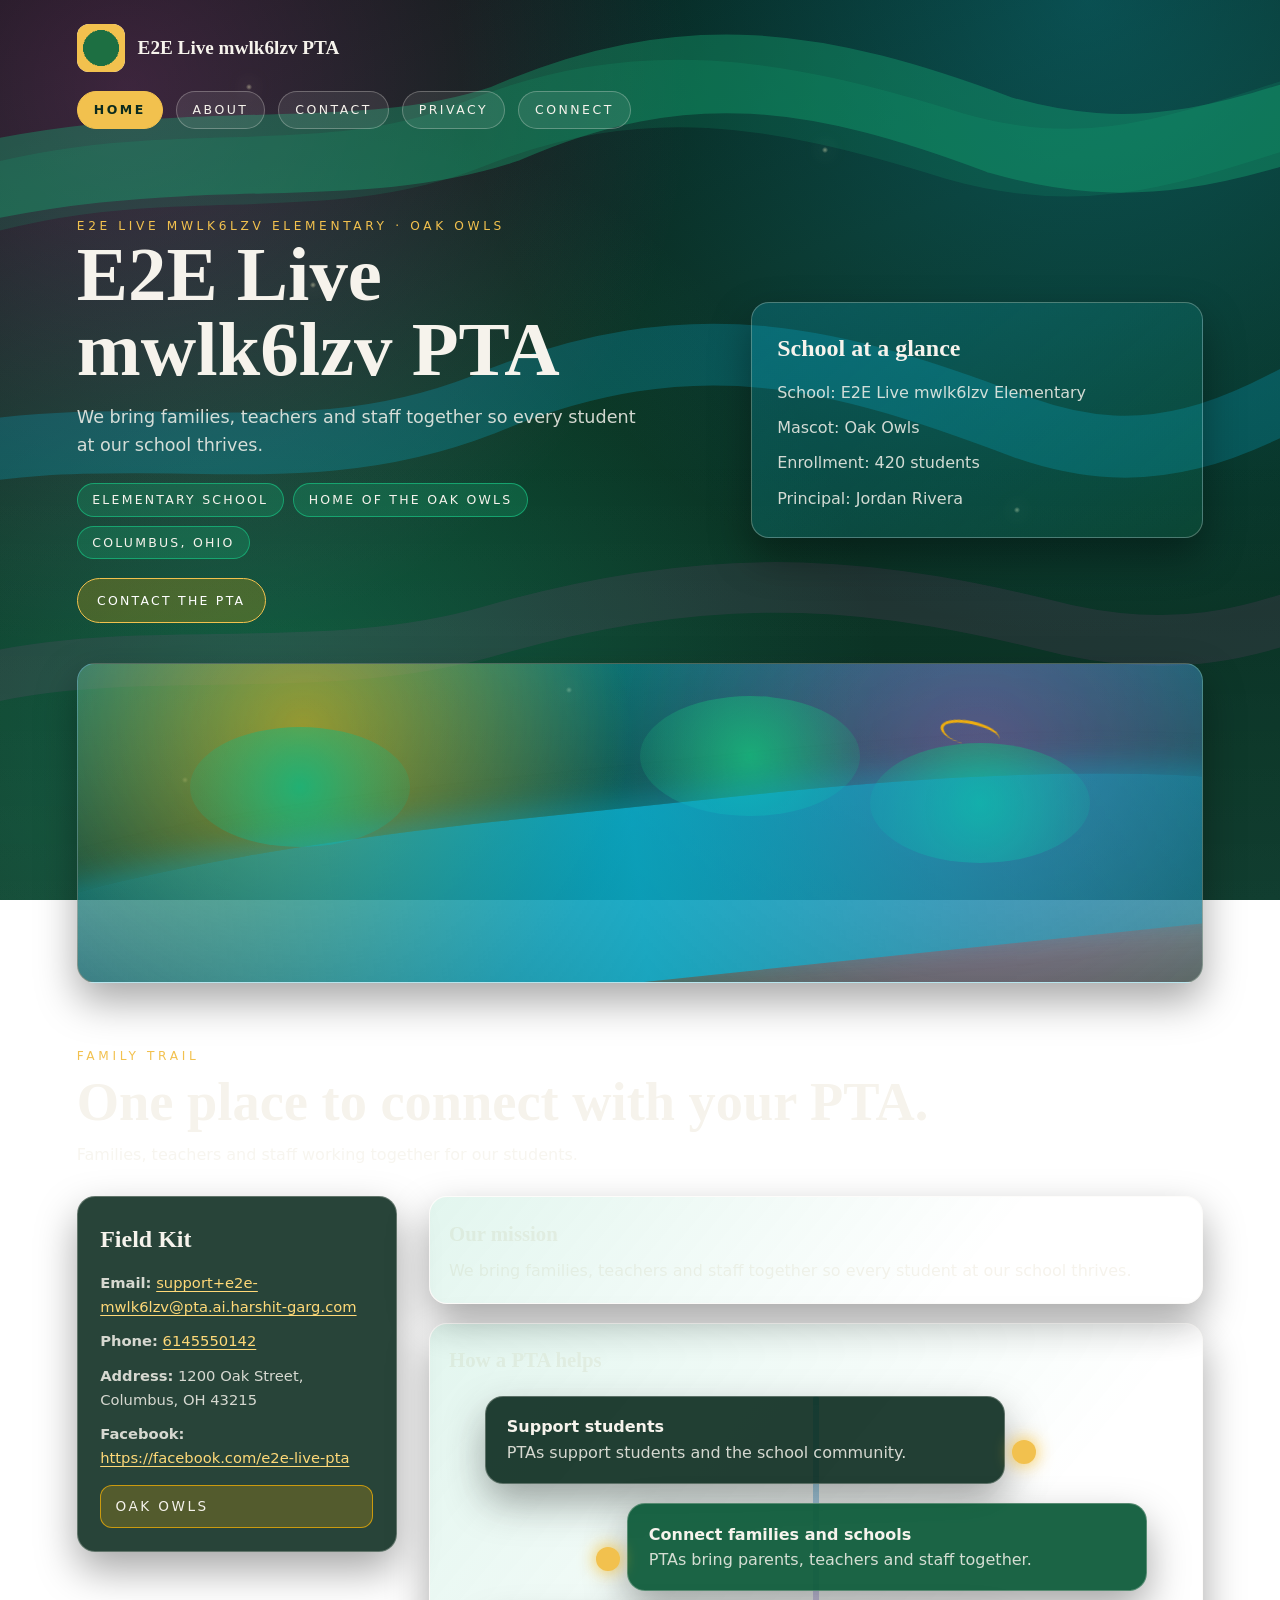
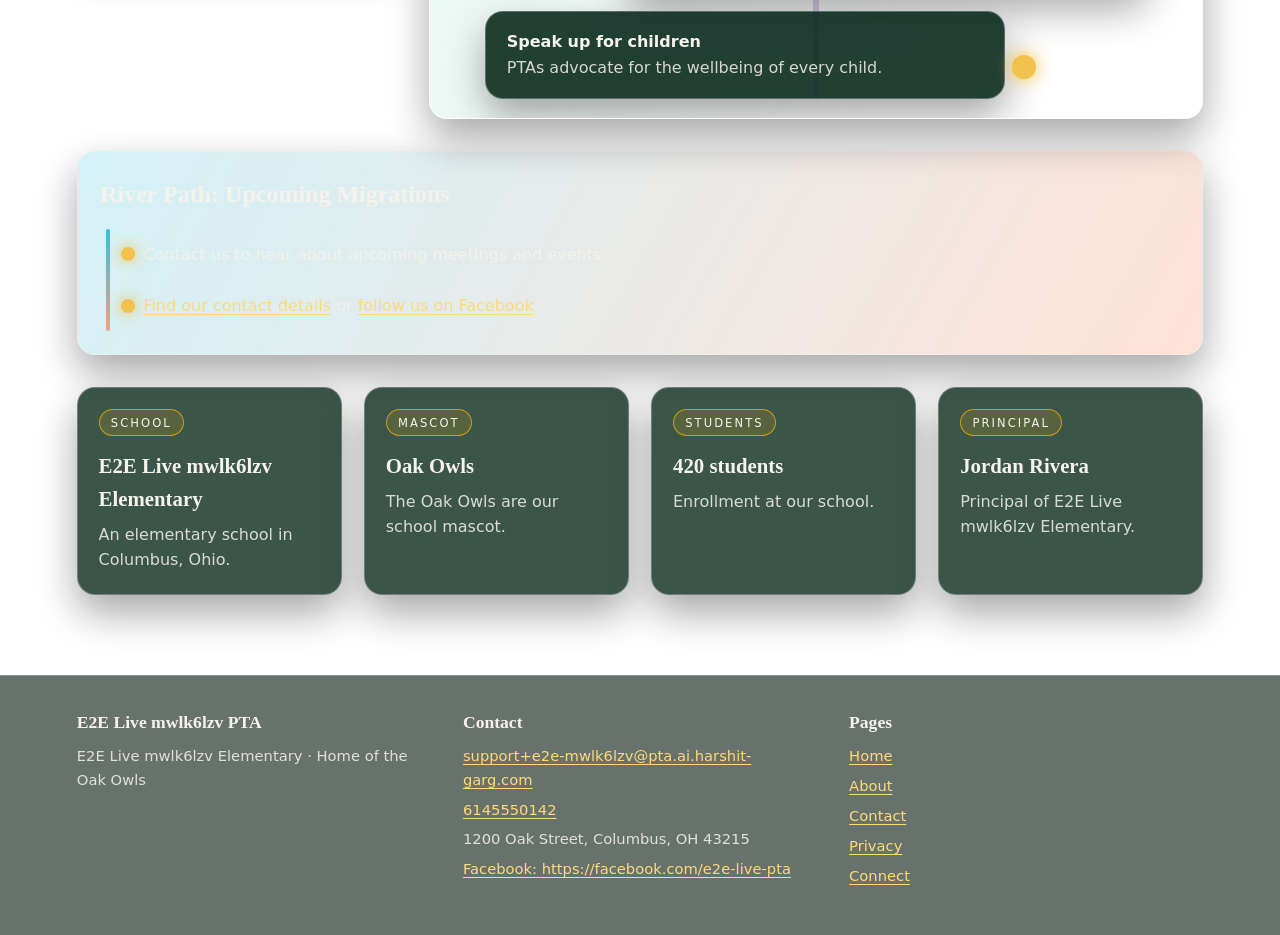
<file: site/index.html>
<!doctype html>
<html lang="en"><head><meta charset="UTF-8"><meta name="viewport" content="width=device-width, initial-scale=1">
<title>Home | E2E Live mwlk6lzv PTA</title><link rel="stylesheet" href="styles.css"></head>
<body><div class="mist" aria-hidden="true"></div>
<div class="parallax" aria-hidden="true"><svg viewBox="0 0 1200 800" preserveAspectRatio="xMidYMid slice"><path d="M-60,180 C180,110 330,160 480,110 C640,40 760,60 920,120 C1060,160 1140,120 1300,70" fill="none" stroke="rgba(24,180,122,0.35)" stroke-width="70" stroke-linecap="round"/><path d="M-80,420 C140,360 280,430 460,360 C650,280 780,320 940,380 C1080,430 1160,360 1280,300" fill="none" stroke="rgba(11,179,213,0.25)" stroke-width="55" stroke-linecap="round"/></svg></div>
<div class="leaf-layer" aria-hidden="true"><svg viewBox="0 0 1200 800" preserveAspectRatio="xMidYMid slice"><path d="M-40,620 C120,560 300,610 470,560 C680,500 820,520 980,560 C1120,590 1180,540 1280,520" fill="none" stroke="rgba(255,79,216,0.25)" stroke-width="45" stroke-linecap="round"/><path d="M-50,200 C150,120 300,180 450,120 C600,60 720,80 880,130 C1020,170 1100,120 1250,80" fill="none" stroke="rgba(24,180,122,0.45)" stroke-width="60" stroke-linecap="round"/></svg></div>
<div class="fireflies" aria-hidden="true"><span class="firefly" style="top:8%;left:20%"></span><span class="firefly"></span><span class="firefly"></span><span class="firefly"></span><span class="firefly"></span><span class="firefly"></span></div><a class="skip" href="#main">Skip to content</a>
<div class="rainforest">
<header><div class="brand"><img src="assets/E2E-Live-Logo.png" alt="E2E Live mwlk6lzv PTA logo" width="48" height="48"><span>E2E Live mwlk6lzv PTA</span></div>
<nav class="nav" aria-label="Main"><a href="index.html" aria-current="page">Home</a><a href="about.html">About</a><a href="contact.html">Contact</a><a href="privacy.html">Privacy</a><a href="connect.html">Connect</a></nav></header>
<main id="main"><div class="hero"><div><div class="section-kicker">E2E Live mwlk6lzv Elementary · Oak Owls</div><h1>E2E Live mwlk6lzv PTA</h1><p>We bring families, teachers and staff together so every student at our school thrives.</p>
<div class="hero-tags"><span>Elementary school</span><span>Home of the Oak Owls</span><span>Columbus, Ohio</span></div><a class="hero-cta" href="contact.html">Contact the PTA</a></div>
<aside class="hero-panel"><h2>School at a glance</h2><ul><li>School: E2E Live mwlk6lzv Elementary</li><li>Mascot: Oak Owls</li><li>Enrollment: 420 students</li><li>Principal: Jordan Rivera</li></ul></aside><div class="hero-illustration" aria-hidden="true"><div class="canopy one"></div><div class="canopy two"></div><div class="canopy three"></div><div class="river"></div><div class="bird"></div></div></div>
<section id="family"><div class="section-header"><div class="section-kicker">Family Trail</div><h2 class="section-title">One place to connect with your PTA.</h2><p class=section-sub>Families, teachers and staff working together for our students.</p></div>
<div class="guide-layout"><aside class="field-kit"><h3>Field Kit</h3><ul><li><strong>Email:</strong> <a href="mailto:support+e2e-mwlk6lzv@pta.ai.harshit-garg.com">support+e2e-mwlk6lzv@pta.ai.harshit-garg.com</a></li><li><strong>Phone:</strong> <a href="tel:6145550142">6145550142</a></li><li><strong>Address:</strong> 1200 Oak Street, Columbus, OH 43215</li><li><strong>Facebook:</strong> <a href="https://facebook.com/e2e-live-pta">https://facebook.com/e2e-live-pta</a></li></ul><div class="date-chip">Oak Owls</div></aside><div class="trail-log"><div class="trail-item"><h3>Our mission</h3><p>We bring families, teachers and staff together so every student at our school thrives.</p></div>
<div class="trail-item"><h3>How a PTA helps</h3><div class="trail-map"><div class="trail-connector" aria-hidden="true"></div><div class="trail-node"><strong>Support students</strong><p>PTAs support students and the school community.</p></div><div class="trail-node"><strong>Connect families and schools</strong><p>PTAs bring parents, teachers and staff together.</p></div><div class="trail-node"><strong>Speak up for children</strong><p>PTAs advocate for the wellbeing of every child.</p></div></div></div></div></div>
<div class="river-path"><h3>River Path: Upcoming Migrations</h3><div class="river-track"><div class="river-stop">Contact us to hear about upcoming meetings and events.</div><div class="river-stop"><a href="contact.html">Find our contact details</a> or <a href="connect.html">follow us on Facebook</a>.</div></div></div>
<div class="specimen-grid spaced"><article class="specimen"><div class="tag">School</div><h3>E2E Live mwlk6lzv Elementary</h3><p>An elementary school in Columbus, Ohio.</p></article><article class="specimen"><div class="tag">Mascot</div><h3>Oak Owls</h3><p>The Oak Owls are our school mascot.</p></article><article class="specimen"><div class="tag">Students</div><h3>420 students</h3><p>Enrollment at our school.</p></article><article class="specimen"><div class="tag">Principal</div><h3>Jordan Rivera</h3><p>Principal of E2E Live mwlk6lzv Elementary.</p></article></div></section></main>
<footer><div><h2>E2E Live mwlk6lzv PTA</h2><p>E2E Live mwlk6lzv Elementary · Home of the Oak Owls</p></div>
<div><h2>Contact</h2><ul><li><a href="mailto:support+e2e-mwlk6lzv@pta.ai.harshit-garg.com">support+e2e-mwlk6lzv@pta.ai.harshit-garg.com</a></li><li><a href="tel:6145550142">6145550142</a></li><li>1200 Oak Street, Columbus, OH 43215</li><li><a href="https://facebook.com/e2e-live-pta">Facebook: https://facebook.com/e2e-live-pta</a></li></ul></div>
<div><h2>Pages</h2><ul><li><a href="index.html">Home</a></li><li><a href="about.html">About</a></li><li><a href="contact.html">Contact</a></li><li><a href="privacy.html">Privacy</a></li><li><a href="connect.html">Connect</a></li></ul></div></footer>
</div></body></html>
</file>
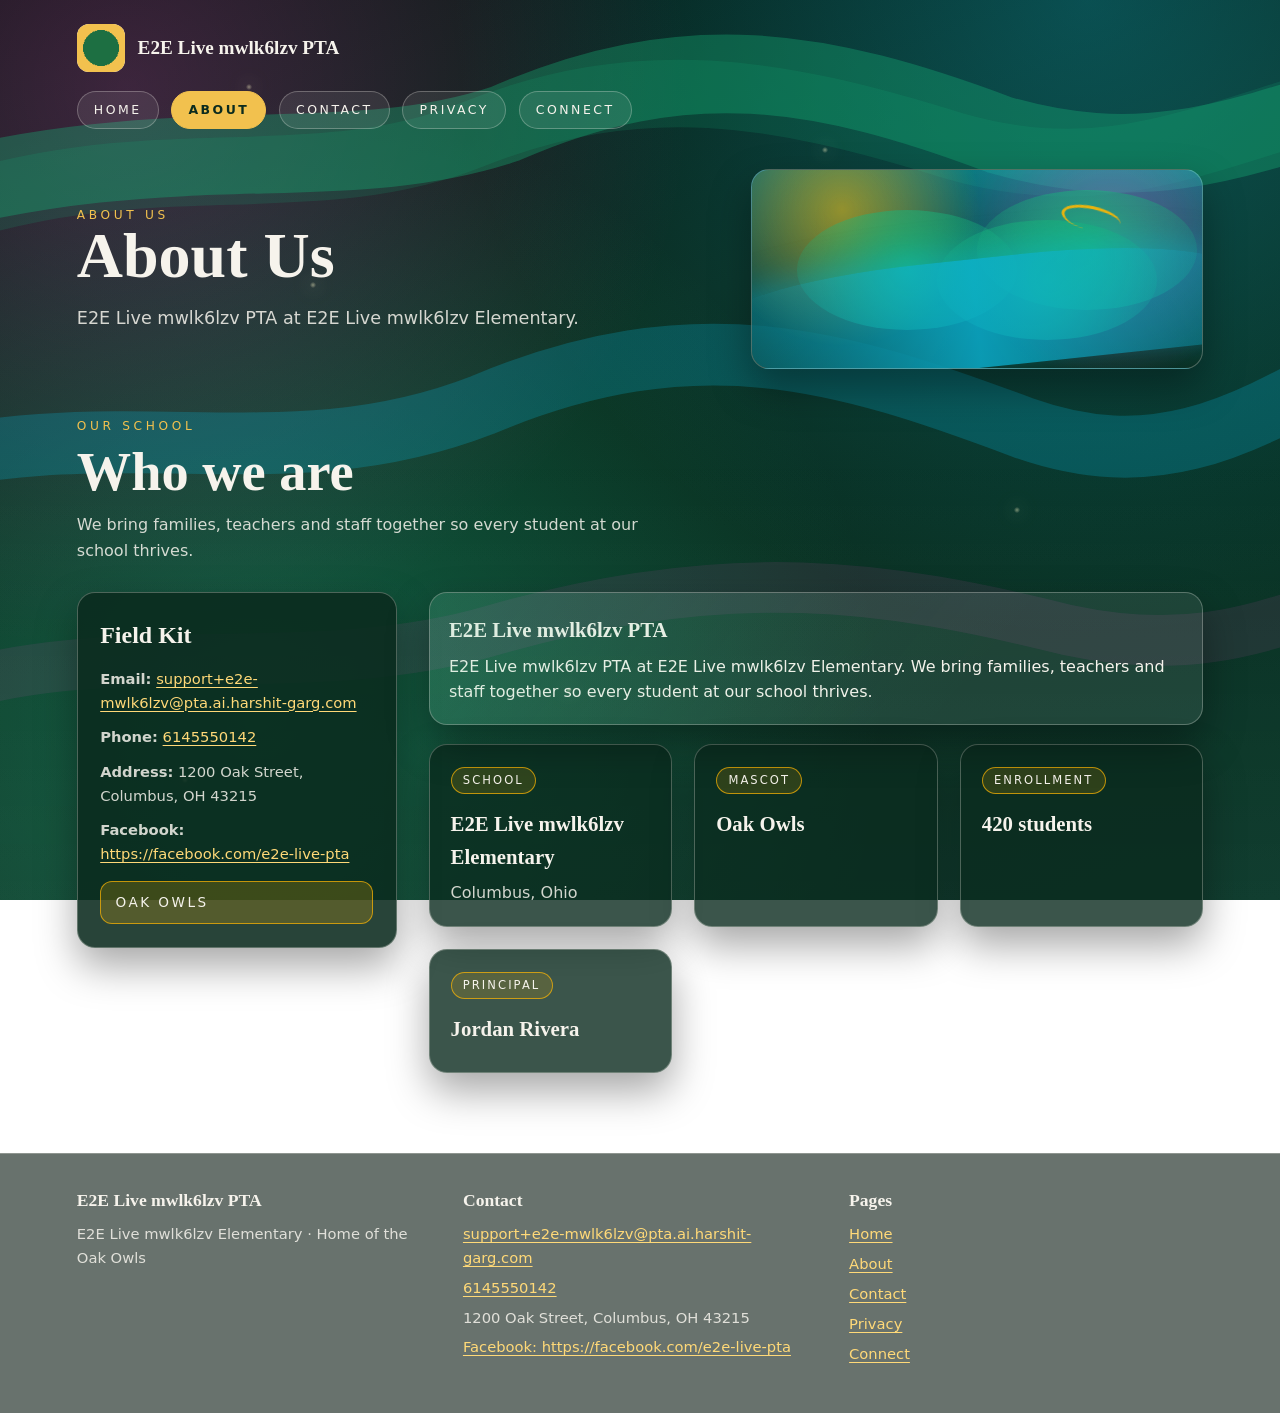
<file: site/about.html>
<!doctype html>
<html lang="en"><head><meta charset="UTF-8"><meta name="viewport" content="width=device-width, initial-scale=1">
<title>About | E2E Live mwlk6lzv PTA</title><link rel="stylesheet" href="styles.css"></head>
<body><div class="mist" aria-hidden="true"></div>
<div class="parallax" aria-hidden="true"><svg viewBox="0 0 1200 800" preserveAspectRatio="xMidYMid slice"><path d="M-60,180 C180,110 330,160 480,110 C640,40 760,60 920,120 C1060,160 1140,120 1300,70" fill="none" stroke="rgba(24,180,122,0.35)" stroke-width="70" stroke-linecap="round"/><path d="M-80,420 C140,360 280,430 460,360 C650,280 780,320 940,380 C1080,430 1160,360 1280,300" fill="none" stroke="rgba(11,179,213,0.25)" stroke-width="55" stroke-linecap="round"/></svg></div>
<div class="leaf-layer" aria-hidden="true"><svg viewBox="0 0 1200 800" preserveAspectRatio="xMidYMid slice"><path d="M-40,620 C120,560 300,610 470,560 C680,500 820,520 980,560 C1120,590 1180,540 1280,520" fill="none" stroke="rgba(255,79,216,0.25)" stroke-width="45" stroke-linecap="round"/><path d="M-50,200 C150,120 300,180 450,120 C600,60 720,80 880,130 C1020,170 1100,120 1250,80" fill="none" stroke="rgba(24,180,122,0.45)" stroke-width="60" stroke-linecap="round"/></svg></div>
<div class="fireflies" aria-hidden="true"><span class="firefly" style="top:8%;left:20%"></span><span class="firefly"></span><span class="firefly"></span><span class="firefly"></span><span class="firefly"></span><span class="firefly"></span></div><a class="skip" href="#main">Skip to content</a>
<div class="rainforest">
<header><div class="brand"><img src="assets/E2E-Live-Logo.png" alt="E2E Live mwlk6lzv PTA logo" width="48" height="48"><span>E2E Live mwlk6lzv PTA</span></div>
<nav class="nav" aria-label="Main"><a href="index.html">Home</a><a href="about.html" aria-current="page">About</a><a href="contact.html">Contact</a><a href="privacy.html">Privacy</a><a href="connect.html">Connect</a></nav><div class="hero hero-small"><div><div class="section-kicker">About us</div><h1>About Us</h1><p>E2E Live mwlk6lzv PTA at E2E Live mwlk6lzv Elementary.</p></div><div class="hero-illustration" aria-hidden="true"><div class="canopy one"></div><div class="canopy two"></div><div class="canopy three"></div><div class="river"></div><div class="bird"></div></div></div></header>
<main id="main"><section><div class="section-header"><div class="section-kicker">Our school</div><h2 class="section-title">Who we are</h2><p class=section-sub>We bring families, teachers and staff together so every student at our school thrives.</p></div>
<div class="guide-layout"><aside class="field-kit"><h3>Field Kit</h3><ul><li><strong>Email:</strong> <a href="mailto:support+e2e-mwlk6lzv@pta.ai.harshit-garg.com">support+e2e-mwlk6lzv@pta.ai.harshit-garg.com</a></li><li><strong>Phone:</strong> <a href="tel:6145550142">6145550142</a></li><li><strong>Address:</strong> 1200 Oak Street, Columbus, OH 43215</li><li><strong>Facebook:</strong> <a href="https://facebook.com/e2e-live-pta">https://facebook.com/e2e-live-pta</a></li></ul><div class="date-chip">Oak Owls</div></aside><div class="trail-log"><div class="trail-item"><h3>E2E Live mwlk6lzv PTA</h3><p>E2E Live mwlk6lzv PTA at E2E Live mwlk6lzv Elementary. We bring families, teachers and staff together so every student at our school thrives.</p></div>
<div class="specimen-grid"><article class="specimen"><div class="tag">School</div><h3>E2E Live mwlk6lzv Elementary</h3><p>Columbus, Ohio</p></article><article class="specimen"><div class="tag">Mascot</div><h3>Oak Owls</h3></article><article class="specimen"><div class="tag">Enrollment</div><h3>420 students</h3></article><article class="specimen"><div class="tag">Principal</div><h3>Jordan Rivera</h3></article></div></div></div></section></main>
<footer><div><h2>E2E Live mwlk6lzv PTA</h2><p>E2E Live mwlk6lzv Elementary · Home of the Oak Owls</p></div>
<div><h2>Contact</h2><ul><li><a href="mailto:support+e2e-mwlk6lzv@pta.ai.harshit-garg.com">support+e2e-mwlk6lzv@pta.ai.harshit-garg.com</a></li><li><a href="tel:6145550142">6145550142</a></li><li>1200 Oak Street, Columbus, OH 43215</li><li><a href="https://facebook.com/e2e-live-pta">Facebook: https://facebook.com/e2e-live-pta</a></li></ul></div>
<div><h2>Pages</h2><ul><li><a href="index.html">Home</a></li><li><a href="about.html">About</a></li><li><a href="contact.html">Contact</a></li><li><a href="privacy.html">Privacy</a></li><li><a href="connect.html">Connect</a></li></ul></div></footer>
</div></body></html>
</file>
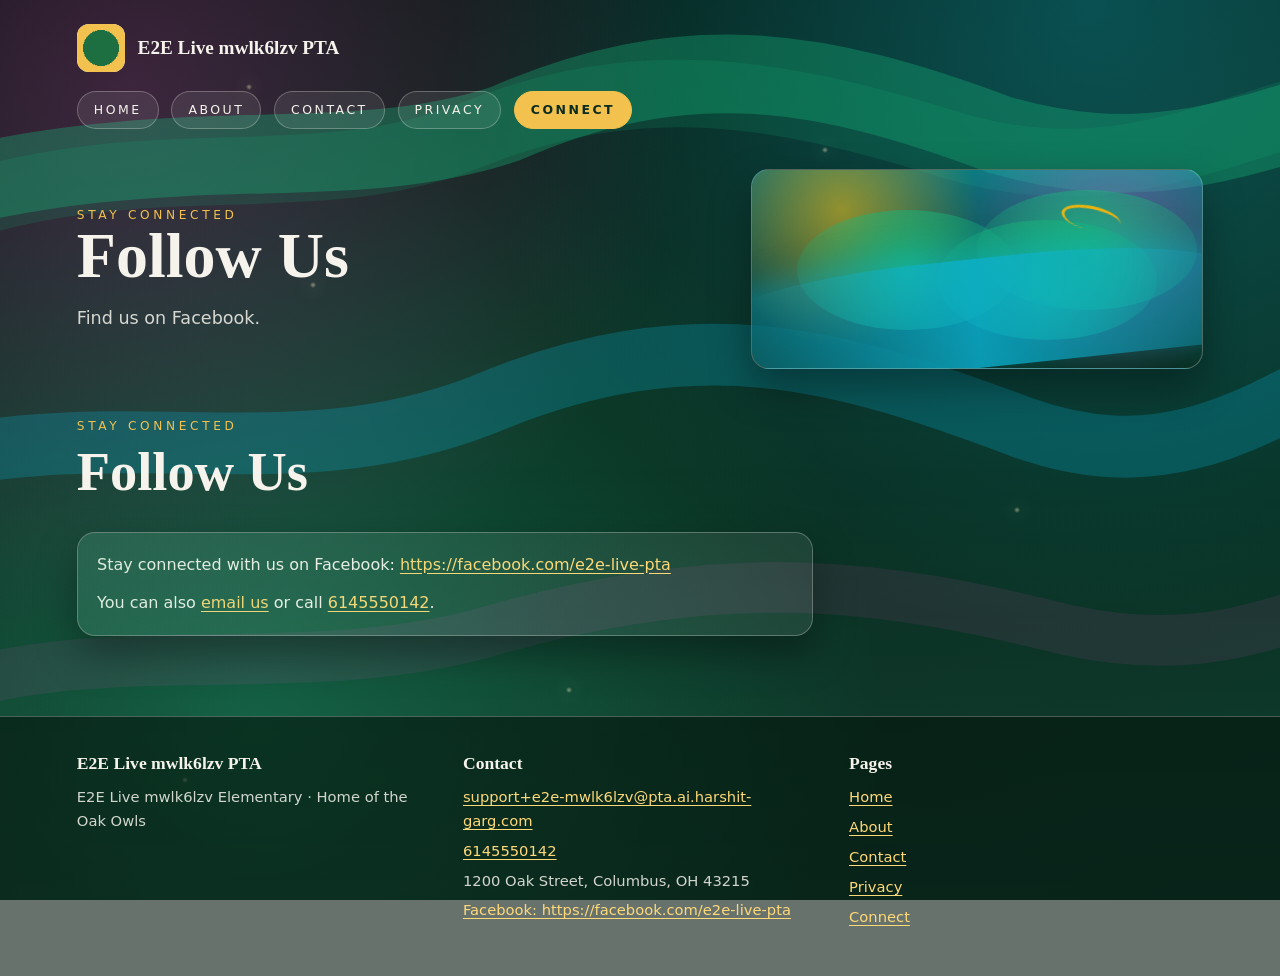
<file: site/connect.html>
<!doctype html>
<html lang="en"><head><meta charset="UTF-8"><meta name="viewport" content="width=device-width, initial-scale=1">
<title>Connect | E2E Live mwlk6lzv PTA</title><link rel="stylesheet" href="styles.css"></head>
<body><div class="mist" aria-hidden="true"></div>
<div class="parallax" aria-hidden="true"><svg viewBox="0 0 1200 800" preserveAspectRatio="xMidYMid slice"><path d="M-60,180 C180,110 330,160 480,110 C640,40 760,60 920,120 C1060,160 1140,120 1300,70" fill="none" stroke="rgba(24,180,122,0.35)" stroke-width="70" stroke-linecap="round"/><path d="M-80,420 C140,360 280,430 460,360 C650,280 780,320 940,380 C1080,430 1160,360 1280,300" fill="none" stroke="rgba(11,179,213,0.25)" stroke-width="55" stroke-linecap="round"/></svg></div>
<div class="leaf-layer" aria-hidden="true"><svg viewBox="0 0 1200 800" preserveAspectRatio="xMidYMid slice"><path d="M-40,620 C120,560 300,610 470,560 C680,500 820,520 980,560 C1120,590 1180,540 1280,520" fill="none" stroke="rgba(255,79,216,0.25)" stroke-width="45" stroke-linecap="round"/><path d="M-50,200 C150,120 300,180 450,120 C600,60 720,80 880,130 C1020,170 1100,120 1250,80" fill="none" stroke="rgba(24,180,122,0.45)" stroke-width="60" stroke-linecap="round"/></svg></div>
<div class="fireflies" aria-hidden="true"><span class="firefly" style="top:8%;left:20%"></span><span class="firefly"></span><span class="firefly"></span><span class="firefly"></span><span class="firefly"></span><span class="firefly"></span></div><a class="skip" href="#main">Skip to content</a>
<div class="rainforest">
<header><div class="brand"><img src="assets/E2E-Live-Logo.png" alt="E2E Live mwlk6lzv PTA logo" width="48" height="48"><span>E2E Live mwlk6lzv PTA</span></div>
<nav class="nav" aria-label="Main"><a href="index.html">Home</a><a href="about.html">About</a><a href="contact.html">Contact</a><a href="privacy.html">Privacy</a><a href="connect.html" aria-current="page">Connect</a></nav><div class="hero hero-small"><div><div class="section-kicker">Stay connected</div><h1>Follow Us</h1><p>Find us on Facebook.</p></div><div class="hero-illustration" aria-hidden="true"><div class="canopy one"></div><div class="canopy two"></div><div class="canopy three"></div><div class="river"></div><div class="bird"></div></div></div></header>
<main id="main"><section><div class="section-header"><div class="section-kicker">Stay connected</div><h2 class="section-title">Follow Us</h2></div><div class="trail-item narrow"><p>Stay connected with us on Facebook: <a href="https://facebook.com/e2e-live-pta">https://facebook.com/e2e-live-pta</a></p><p>You can also <a href="mailto:support+e2e-mwlk6lzv@pta.ai.harshit-garg.com">email us</a> or call <a href="tel:6145550142">6145550142</a>.</p></div></section></main>
<footer><div><h2>E2E Live mwlk6lzv PTA</h2><p>E2E Live mwlk6lzv Elementary · Home of the Oak Owls</p></div>
<div><h2>Contact</h2><ul><li><a href="mailto:support+e2e-mwlk6lzv@pta.ai.harshit-garg.com">support+e2e-mwlk6lzv@pta.ai.harshit-garg.com</a></li><li><a href="tel:6145550142">6145550142</a></li><li>1200 Oak Street, Columbus, OH 43215</li><li><a href="https://facebook.com/e2e-live-pta">Facebook: https://facebook.com/e2e-live-pta</a></li></ul></div>
<div><h2>Pages</h2><ul><li><a href="index.html">Home</a></li><li><a href="about.html">About</a></li><li><a href="contact.html">Contact</a></li><li><a href="privacy.html">Privacy</a></li><li><a href="connect.html">Connect</a></li></ul></div></footer>
</div></body></html>
</file>
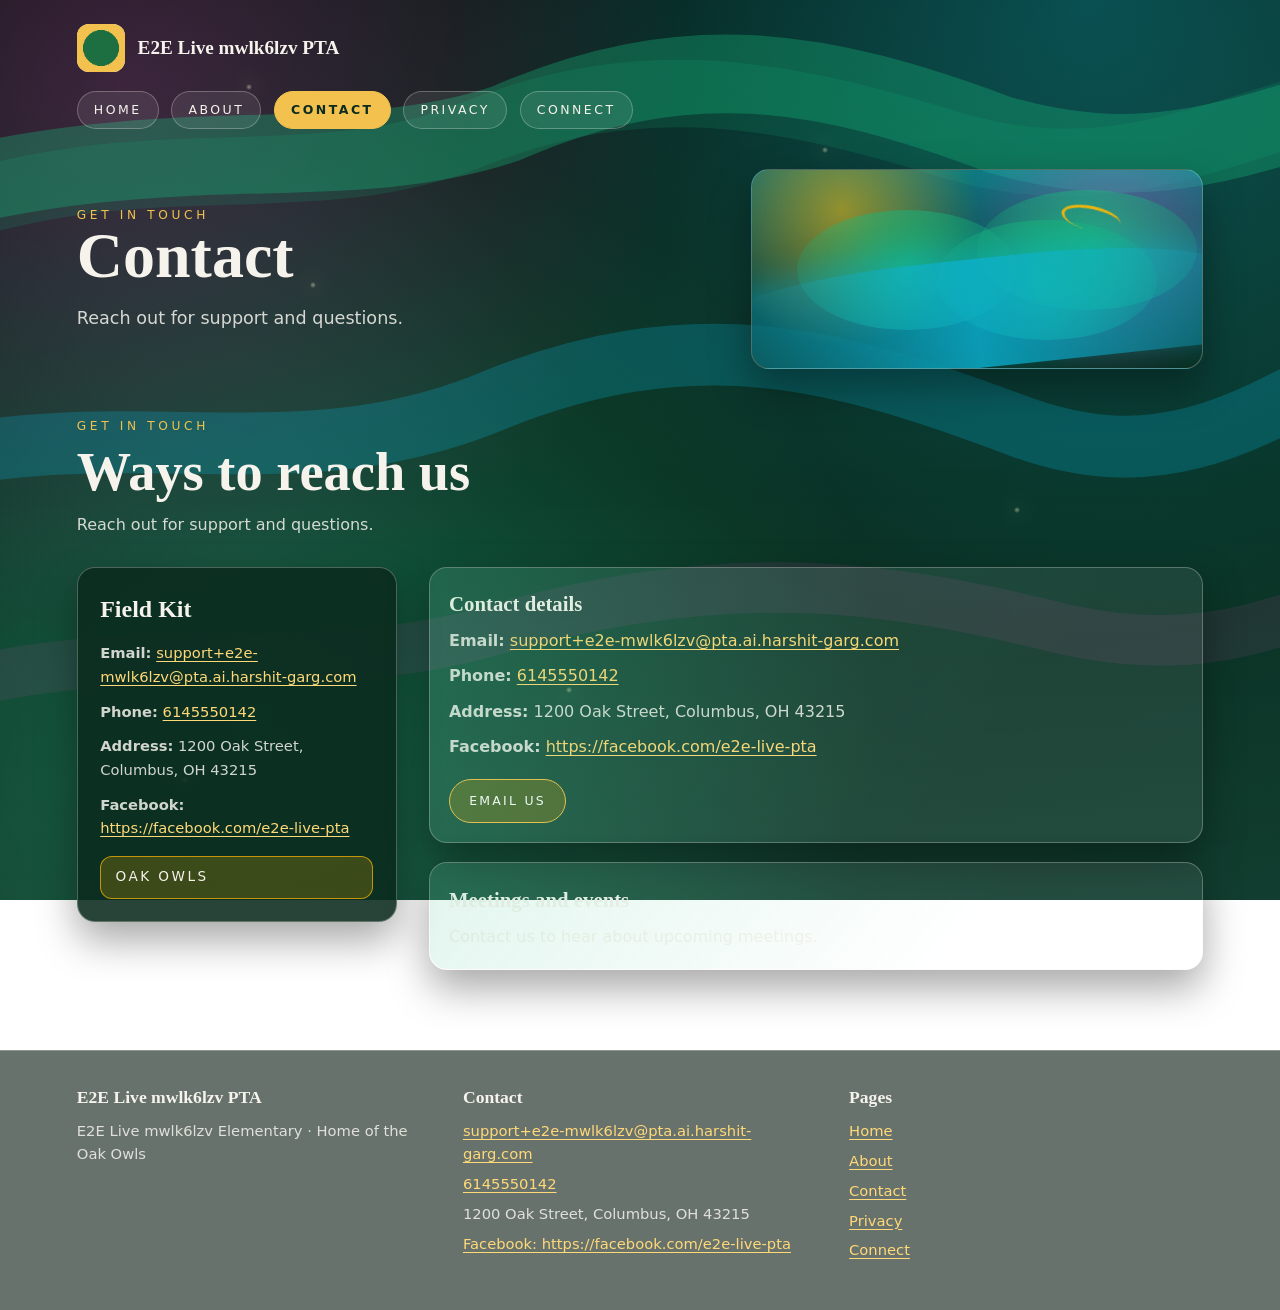
<file: site/contact.html>
<!doctype html>
<html lang="en"><head><meta charset="UTF-8"><meta name="viewport" content="width=device-width, initial-scale=1">
<title>Contact | E2E Live mwlk6lzv PTA</title><link rel="stylesheet" href="styles.css"></head>
<body><div class="mist" aria-hidden="true"></div>
<div class="parallax" aria-hidden="true"><svg viewBox="0 0 1200 800" preserveAspectRatio="xMidYMid slice"><path d="M-60,180 C180,110 330,160 480,110 C640,40 760,60 920,120 C1060,160 1140,120 1300,70" fill="none" stroke="rgba(24,180,122,0.35)" stroke-width="70" stroke-linecap="round"/><path d="M-80,420 C140,360 280,430 460,360 C650,280 780,320 940,380 C1080,430 1160,360 1280,300" fill="none" stroke="rgba(11,179,213,0.25)" stroke-width="55" stroke-linecap="round"/></svg></div>
<div class="leaf-layer" aria-hidden="true"><svg viewBox="0 0 1200 800" preserveAspectRatio="xMidYMid slice"><path d="M-40,620 C120,560 300,610 470,560 C680,500 820,520 980,560 C1120,590 1180,540 1280,520" fill="none" stroke="rgba(255,79,216,0.25)" stroke-width="45" stroke-linecap="round"/><path d="M-50,200 C150,120 300,180 450,120 C600,60 720,80 880,130 C1020,170 1100,120 1250,80" fill="none" stroke="rgba(24,180,122,0.45)" stroke-width="60" stroke-linecap="round"/></svg></div>
<div class="fireflies" aria-hidden="true"><span class="firefly" style="top:8%;left:20%"></span><span class="firefly"></span><span class="firefly"></span><span class="firefly"></span><span class="firefly"></span><span class="firefly"></span></div><a class="skip" href="#main">Skip to content</a>
<div class="rainforest">
<header><div class="brand"><img src="assets/E2E-Live-Logo.png" alt="E2E Live mwlk6lzv PTA logo" width="48" height="48"><span>E2E Live mwlk6lzv PTA</span></div>
<nav class="nav" aria-label="Main"><a href="index.html">Home</a><a href="about.html">About</a><a href="contact.html" aria-current="page">Contact</a><a href="privacy.html">Privacy</a><a href="connect.html">Connect</a></nav><div class="hero hero-small"><div><div class="section-kicker">Get in touch</div><h1>Contact</h1><p>Reach out for support and questions.</p></div><div class="hero-illustration" aria-hidden="true"><div class="canopy one"></div><div class="canopy two"></div><div class="canopy three"></div><div class="river"></div><div class="bird"></div></div></div></header>
<main id="main"><section><div class="section-header"><div class="section-kicker">Get in touch</div><h2 class="section-title">Ways to reach us</h2><p class=section-sub>Reach out for support and questions.</p></div>
<div class="guide-layout"><aside class="field-kit"><h3>Field Kit</h3><ul><li><strong>Email:</strong> <a href="mailto:support+e2e-mwlk6lzv@pta.ai.harshit-garg.com">support+e2e-mwlk6lzv@pta.ai.harshit-garg.com</a></li><li><strong>Phone:</strong> <a href="tel:6145550142">6145550142</a></li><li><strong>Address:</strong> 1200 Oak Street, Columbus, OH 43215</li><li><strong>Facebook:</strong> <a href="https://facebook.com/e2e-live-pta">https://facebook.com/e2e-live-pta</a></li></ul><div class="date-chip">Oak Owls</div></aside><div class="trail-log"><div class="trail-item"><h3>Contact details</h3><ul class="list"><li><strong>Email:</strong> <a href="mailto:support+e2e-mwlk6lzv@pta.ai.harshit-garg.com">support+e2e-mwlk6lzv@pta.ai.harshit-garg.com</a></li><li><strong>Phone:</strong> <a href="tel:6145550142">6145550142</a></li><li><strong>Address:</strong> 1200 Oak Street, Columbus, OH 43215</li><li><strong>Facebook:</strong> <a href="https://facebook.com/e2e-live-pta">https://facebook.com/e2e-live-pta</a></li></ul><a class="hero-cta" href="mailto:support+e2e-mwlk6lzv@pta.ai.harshit-garg.com">Email Us</a></div>
<div class="trail-item"><h3>Meetings and events</h3><p>Contact us to hear about upcoming meetings.</p></div></div></div></section></main>
<footer><div><h2>E2E Live mwlk6lzv PTA</h2><p>E2E Live mwlk6lzv Elementary · Home of the Oak Owls</p></div>
<div><h2>Contact</h2><ul><li><a href="mailto:support+e2e-mwlk6lzv@pta.ai.harshit-garg.com">support+e2e-mwlk6lzv@pta.ai.harshit-garg.com</a></li><li><a href="tel:6145550142">6145550142</a></li><li>1200 Oak Street, Columbus, OH 43215</li><li><a href="https://facebook.com/e2e-live-pta">Facebook: https://facebook.com/e2e-live-pta</a></li></ul></div>
<div><h2>Pages</h2><ul><li><a href="index.html">Home</a></li><li><a href="about.html">About</a></li><li><a href="contact.html">Contact</a></li><li><a href="privacy.html">Privacy</a></li><li><a href="connect.html">Connect</a></li></ul></div></footer>
</div></body></html>
</file>
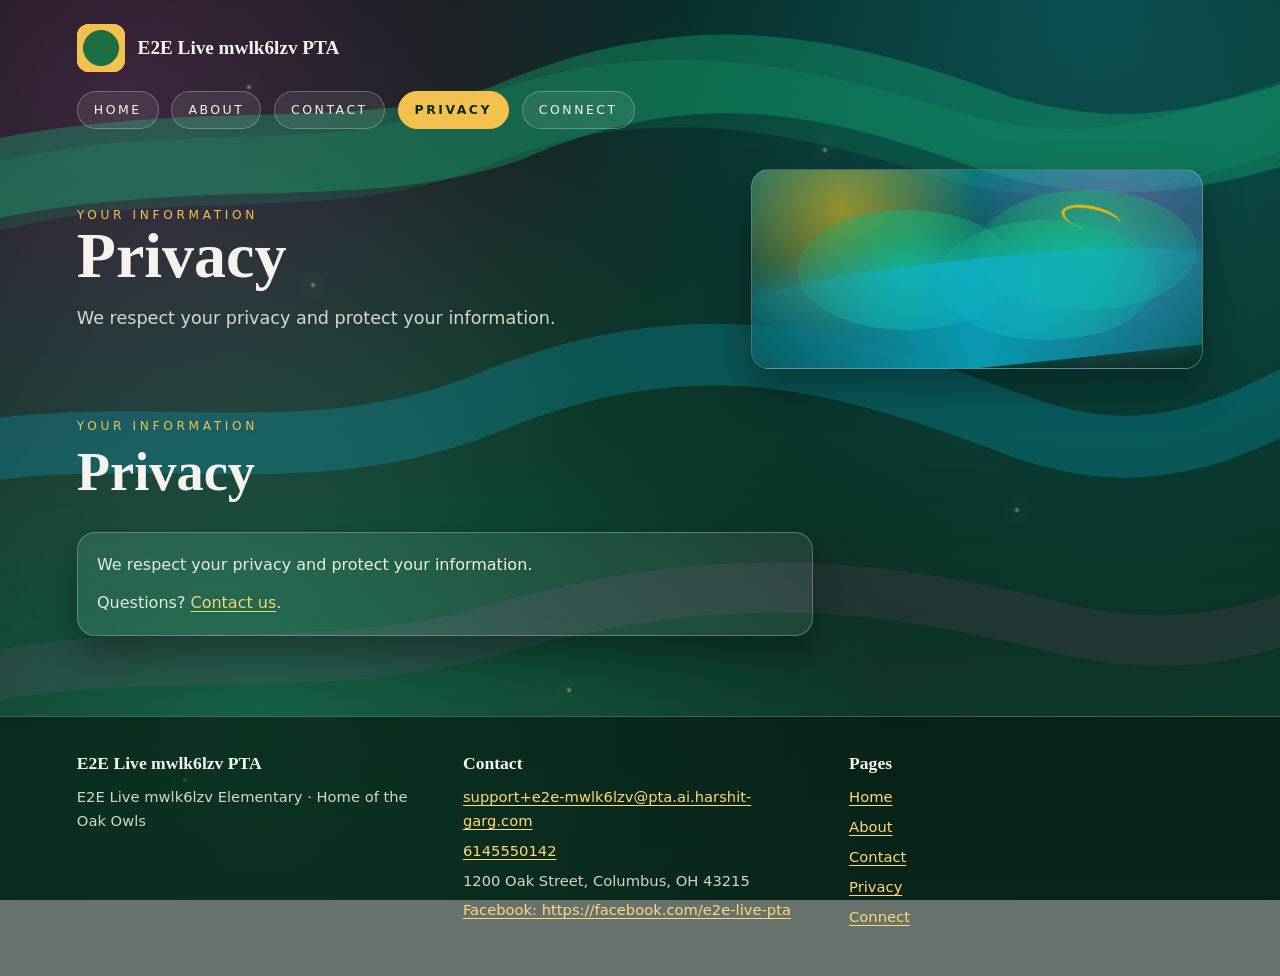
<file: site/privacy.html>
<!doctype html>
<html lang="en"><head><meta charset="UTF-8"><meta name="viewport" content="width=device-width, initial-scale=1">
<title>Privacy | E2E Live mwlk6lzv PTA</title><link rel="stylesheet" href="styles.css"></head>
<body><div class="mist" aria-hidden="true"></div>
<div class="parallax" aria-hidden="true"><svg viewBox="0 0 1200 800" preserveAspectRatio="xMidYMid slice"><path d="M-60,180 C180,110 330,160 480,110 C640,40 760,60 920,120 C1060,160 1140,120 1300,70" fill="none" stroke="rgba(24,180,122,0.35)" stroke-width="70" stroke-linecap="round"/><path d="M-80,420 C140,360 280,430 460,360 C650,280 780,320 940,380 C1080,430 1160,360 1280,300" fill="none" stroke="rgba(11,179,213,0.25)" stroke-width="55" stroke-linecap="round"/></svg></div>
<div class="leaf-layer" aria-hidden="true"><svg viewBox="0 0 1200 800" preserveAspectRatio="xMidYMid slice"><path d="M-40,620 C120,560 300,610 470,560 C680,500 820,520 980,560 C1120,590 1180,540 1280,520" fill="none" stroke="rgba(255,79,216,0.25)" stroke-width="45" stroke-linecap="round"/><path d="M-50,200 C150,120 300,180 450,120 C600,60 720,80 880,130 C1020,170 1100,120 1250,80" fill="none" stroke="rgba(24,180,122,0.45)" stroke-width="60" stroke-linecap="round"/></svg></div>
<div class="fireflies" aria-hidden="true"><span class="firefly" style="top:8%;left:20%"></span><span class="firefly"></span><span class="firefly"></span><span class="firefly"></span><span class="firefly"></span><span class="firefly"></span></div><a class="skip" href="#main">Skip to content</a>
<div class="rainforest">
<header><div class="brand"><img src="assets/E2E-Live-Logo.png" alt="E2E Live mwlk6lzv PTA logo" width="48" height="48"><span>E2E Live mwlk6lzv PTA</span></div>
<nav class="nav" aria-label="Main"><a href="index.html">Home</a><a href="about.html">About</a><a href="contact.html">Contact</a><a href="privacy.html" aria-current="page">Privacy</a><a href="connect.html">Connect</a></nav><div class="hero hero-small"><div><div class="section-kicker">Your information</div><h1>Privacy</h1><p>We respect your privacy and protect your information.</p></div><div class="hero-illustration" aria-hidden="true"><div class="canopy one"></div><div class="canopy two"></div><div class="canopy three"></div><div class="river"></div><div class="bird"></div></div></div></header>
<main id="main"><section><div class="section-header"><div class="section-kicker">Your information</div><h2 class="section-title">Privacy</h2></div><div class="trail-item narrow"><p>We respect your privacy and protect your information.</p><p>Questions? <a href="contact.html">Contact us</a>.</p></div></section></main>
<footer><div><h2>E2E Live mwlk6lzv PTA</h2><p>E2E Live mwlk6lzv Elementary · Home of the Oak Owls</p></div>
<div><h2>Contact</h2><ul><li><a href="mailto:support+e2e-mwlk6lzv@pta.ai.harshit-garg.com">support+e2e-mwlk6lzv@pta.ai.harshit-garg.com</a></li><li><a href="tel:6145550142">6145550142</a></li><li>1200 Oak Street, Columbus, OH 43215</li><li><a href="https://facebook.com/e2e-live-pta">Facebook: https://facebook.com/e2e-live-pta</a></li></ul></div>
<div><h2>Pages</h2><ul><li><a href="index.html">Home</a></li><li><a href="about.html">About</a></li><li><a href="contact.html">Contact</a></li><li><a href="privacy.html">Privacy</a></li><li><a href="connect.html">Connect</a></li></ul></div></footer>
</div></body></html>
</file>
<file: site/styles.css>
:root{--canopy:#0b2b1e;--fern:#0f5c3b;--emerald:#18b47a;--river:#0bb3d5;--macaw:#f2c14e;--sunset:#ff6b35;--ink:#f6f3ec;--ink-muted:rgba(246,243,236,.85);--line:rgba(246,243,236,.28);--radius:18px;--shadow:0 18px 40px rgba(0,0,0,.35)}
*{box-sizing:border-box;margin:0;padding:0}
body{font-family:Cabin,Inter,"Segoe UI",system-ui,sans-serif;background:radial-gradient(circle at 10% 10%,rgba(255,79,216,.22),transparent 40%),radial-gradient(circle at 85% 0,rgba(11,179,213,.3),transparent 45%),radial-gradient(circle at 20% 80%,rgba(24,180,122,.35),transparent 50%),linear-gradient(160deg,#04140d,#0b2b1e 40%,#063526);background-attachment:fixed;color:var(--ink);line-height:1.6;overflow-x:hidden}
a{color:#ffd978;text-underline-offset:3px}
a:focus-visible{outline:3px solid #fff;outline-offset:3px;border-radius:4px;box-shadow:0 0 0 6px #000}
.skip{position:absolute;left:-999px;top:0;background:#fff;color:#000;padding:.6rem 1rem;z-index:10}
.skip:focus{left:0}
.rainforest{min-height:100vh;position:relative;isolation:isolate}
.mist,.parallax,.leaf-layer,.fireflies{position:fixed;inset:0;pointer-events:none;z-index:-1}
.mist{background:linear-gradient(0deg,rgba(255,255,255,.08),transparent 50%);opacity:.6}
.leaf-layer{opacity:.35}.parallax svg,.leaf-layer svg{width:100%;height:100%}
.firefly{position:absolute;width:6px;height:6px;border-radius:999px;background:radial-gradient(circle,rgba(255,247,200,.9),rgba(255,247,200,.1) 70%);box-shadow:0 0 20px rgba(255,247,200,.8);animation:float 2s ease-in-out 2 forwards}
.firefly:nth-child(2){top:15%;left:65%;animation-delay:-2s}.firefly:nth-child(3){top:30%;left:25%;animation-delay:-5s}.firefly:nth-child(4){top:55%;left:80%;animation-delay:-3s}.firefly:nth-child(5){top:75%;left:45%;animation-delay:-6s}.firefly:nth-child(6){top:85%;left:15%;animation-delay:-1s}
@keyframes float{0%{transform:translate(0,0);opacity:.6}50%{transform:translate(12px,-18px);opacity:1}100%{transform:translate(-10px,12px);opacity:.5}}
@keyframes glide{0%,100%{transform:translateX(0) rotate(12deg)}50%{transform:translateX(-18px) rotate(6deg)}}
@media(prefers-reduced-motion:reduce){*{animation:none!important}}
header{padding:1.5rem 6vw 3rem}
.brand{display:flex;align-items:center;gap:.8rem;font-family:Fraunces,Georgia,serif;font-weight:700;font-size:1.2rem;margin-bottom:1.2rem}
.brand img{border-radius:12px;background:#fff;object-fit:contain}
.nav{display:flex;flex-wrap:wrap;gap:.8rem;font-size:.78rem;text-transform:uppercase;letter-spacing:.2em;margin-bottom:2.5rem}
.nav a{color:var(--ink);text-decoration:none;padding:.5rem 1rem;border-radius:999px;border:1px solid var(--line);background:rgba(255,255,255,.08)}
.nav a:hover{box-shadow:0 10px 20px rgba(0,0,0,.35);transform:translateY(-2px)}
.nav a[aria-current=page]{background:var(--macaw);color:#0b2b1e;border-color:var(--macaw);font-weight:600}
.hero{display:grid;grid-template-columns:minmax(0,1.4fr) minmax(0,1fr);gap:2.5rem;align-items:center}
.hero-small{grid-template-columns:minmax(0,1.4fr) minmax(0,1fr)}
.hero-small .hero-illustration{height:200px}
.hero h1{font-family:Fraunces,Georgia,serif;font-size:clamp(2.6rem,6vw,5.4rem);line-height:.98;overflow-wrap:anywhere}
.hero-small h1{font-size:clamp(2.4rem,5vw,4.2rem)}
.hero p{font-size:1.1rem;color:var(--ink-muted);max-width:36rem;margin-top:1rem}
.hero-tags{display:flex;flex-wrap:wrap;gap:.6rem;margin-top:1.5rem;font-size:.78rem;text-transform:uppercase;letter-spacing:.18em}
.hero-tags span{padding:.35rem .9rem;border-radius:999px;background:rgba(24,180,122,.25);border:1px solid rgba(24,180,122,.8)}
.hero-panel{padding:1.6rem;border-radius:var(--radius);background:linear-gradient(140deg,rgba(11,179,213,.25),rgba(24,180,122,.12));border:1px solid var(--line);box-shadow:var(--shadow)}
.hero-panel h2,.field-kit h3{font-family:Fraunces,Georgia,serif;font-size:1.5rem;margin-bottom:.8rem}
.hero-panel ul,.list{list-style:none;display:grid;gap:.6rem;color:var(--ink-muted)}
.hero-illustration{position:relative;height:320px;border-radius:var(--radius);background:linear-gradient(180deg,rgba(11,179,213,.4),rgba(11,43,30,.7));overflow:hidden;box-shadow:var(--shadow);border:1px solid var(--line);grid-column:1/-1}
.hero .hero-panel+.hero-illustration{grid-column:1/-1}
.hero-small .hero-illustration{grid-column:auto}
.hero-illustration::before{content:"";position:absolute;inset:0;background:radial-gradient(circle at 20% 20%,rgba(255,183,3,.7),transparent 35%),radial-gradient(circle at 80% 30%,rgba(255,79,216,.4),transparent 40%);opacity:.8}
.river{position:absolute;inset:45% -10% 0 -10%;background:linear-gradient(90deg,rgba(11,179,213,.2),rgba(11,179,213,.8),rgba(11,179,213,.3));transform:rotate(-6deg);border-radius:40% 40% 0 0;box-shadow:0 -10px 30px rgba(11,179,213,.4)}
.canopy{position:absolute;width:220px;height:120px;border-radius:50%;background:radial-gradient(circle,rgba(24,180,122,.9),rgba(24,180,122,.1))}
.canopy.one{top:20%;left:10%}.canopy.two{top:10%;left:50%}.canopy.three{top:25%;right:10%}
.bird{position:absolute;top:18%;right:18%;width:60px;height:24px;border-radius:50%;border-top:3px solid rgba(255,183,3,.9);border-left:3px solid rgba(255,183,3,.9);transform:rotate(12deg);animation:glide 2s ease-in-out 2 forwards}
.hero-cta{margin-top:1.2rem;display:inline-flex;padding:.7rem 1.2rem;border-radius:999px;border:1px solid var(--macaw);color:#fff;background:rgba(255,183,3,.22);text-transform:uppercase;letter-spacing:.18em;font-size:.78rem;text-decoration:none}
.hero-cta:hover{background:var(--macaw);color:#0b2b1e}
main{padding:0 6vw 5rem;display:grid;gap:4rem}
.section-header{margin-bottom:1.8rem}
.section-kicker{text-transform:uppercase;letter-spacing:.3em;font-size:.76rem;color:var(--macaw)}
.section-title{font-family:Fraunces,Georgia,serif;font-size:clamp(2rem,4.5vw,3.4rem);margin-top:.4rem;line-height:1.1}
.section-sub{color:var(--ink-muted);max-width:38rem;margin-top:.6rem}
.guide-layout{display:grid;grid-template-columns:minmax(240px,320px) minmax(0,1fr);gap:2rem}
.field-kit{position:sticky;top:1.5rem;align-self:start;border-radius:var(--radius);padding:1.4rem;background:rgba(11,43,30,.88);border:1px solid var(--line);box-shadow:var(--shadow)}
.field-kit ul{list-style:none;display:grid;gap:.7rem;color:var(--ink-muted);font-size:.92rem;overflow-wrap:anywhere}
.date-chip{margin-top:1rem;padding:.6rem .9rem;border-radius:12px;background:rgba(255,183,3,.2);border:1px solid rgba(255,183,3,.7);font-size:.85rem;text-transform:uppercase;letter-spacing:.18em}
.trail-log{display:grid;gap:1.2rem;align-content:start}
.trail-item{padding:1.2rem;border-radius:var(--radius);border:1px solid var(--line);background:rgba(255,255,255,.08);box-shadow:var(--shadow);position:relative;overflow:hidden}
.trail-item::after{content:"";position:absolute;inset:0;background:linear-gradient(130deg,rgba(24,180,122,.25),transparent 70%);opacity:.5;pointer-events:none}
.trail-item h3{font-family:Fraunces,Georgia,serif;font-size:1.3rem;margin-bottom:.5rem}
.trail-item p+p{margin-top:.8rem}.trail-item,.trail-item p{overflow-wrap:anywhere}
.narrow{max-width:46rem}
.trail-map{margin-top:1.2rem;display:grid;gap:1.2rem;position:relative;padding:0 36px}
.trail-connector{position:absolute;top:0;bottom:0;left:50%;width:6px;border-radius:999px;background:linear-gradient(180deg,rgba(11,179,213,.8),rgba(255,79,216,.5));transform:translateX(-50%);opacity:.6}
.trail-node{position:relative;padding:1.1rem 1.3rem;border-radius:var(--radius);border:1px solid var(--line);background:rgba(11,43,30,.9);box-shadow:var(--shadow);width:min(85%,520px);z-index:1}
.trail-node:nth-child(even){margin-left:0}.trail-node:nth-child(odd){margin-left:auto;background:rgba(15,92,59,.95)}
.trail-node::before{content:"";position:absolute;top:50%;width:24px;height:24px;border-radius:999px;background:var(--macaw);box-shadow:0 0 18px rgba(255,183,3,.8)}
.trail-node:nth-child(even)::before{right:-32px}.trail-node:nth-child(odd)::before{left:-32px}
.trail-node p{color:var(--ink-muted)}
.river-path{margin-top:2rem;padding:1.4rem;border-radius:var(--radius);background:linear-gradient(120deg,rgba(11,179,213,.18),rgba(255,107,53,.2));border:1px solid var(--line);box-shadow:var(--shadow)}
.river-path h3{font-family:Fraunces,Georgia,serif;font-size:1.5rem;margin-bottom:1rem}
.river-track{position:relative;padding-left:1.5rem}
.river-track::before{content:"";position:absolute;left:.35rem;top:0;bottom:0;width:4px;background:linear-gradient(180deg,rgba(11,179,213,.8),rgba(255,107,53,.6));border-radius:999px}
.river-stop{position:relative;padding:.8rem 0 .8rem 1.2rem;color:var(--ink-muted)}
.river-stop::before{content:"";position:absolute;left:-.2rem;top:1.15rem;width:14px;height:14px;border-radius:999px;background:var(--macaw);box-shadow:0 0 15px rgba(255,183,3,.8)}
.specimen-grid{display:grid;gap:1.4rem;grid-template-columns:repeat(auto-fit,minmax(240px,1fr))}
.spaced{margin-top:2rem}
.specimen{border-radius:var(--radius);padding:1.3rem;background:rgba(11,43,30,.8);border:1px solid var(--line);box-shadow:var(--shadow);overflow-wrap:anywhere}
.specimen h3{font-family:Fraunces,Georgia,serif;font-size:1.3rem;margin-bottom:.4rem}
.specimen p{color:var(--ink-muted)}
.tag{display:inline-flex;padding:.2rem .7rem;border-radius:999px;border:1px solid rgba(255,183,3,.7);font-size:.72rem;text-transform:uppercase;letter-spacing:.18em;margin-bottom:.8rem;background:rgba(255,183,3,.15)}
footer{border-top:1px solid var(--line);padding:2rem 6vw 3rem;display:grid;grid-template-columns:repeat(auto-fit,minmax(220px,1fr));gap:2rem;color:var(--ink-muted);font-size:.92rem;background:rgba(4,20,13,.6)}
footer h2{font-family:Fraunces,Georgia,serif;font-size:1.1rem;color:var(--ink);margin-bottom:.5rem}
footer ul{list-style:none;display:grid;gap:.4rem;overflow-wrap:anywhere}
@media(max-width:980px){.hero,.hero-small,.guide-layout{grid-template-columns:1fr}.field-kit{position:static}.hero-illustration{height:220px}.trail-map{padding:0 0 0 36px}.trail-node{width:100%;margin-left:0!important}.trail-node::before{left:-32px!important;right:auto!important}.trail-connector{left:4px}}
</file>
